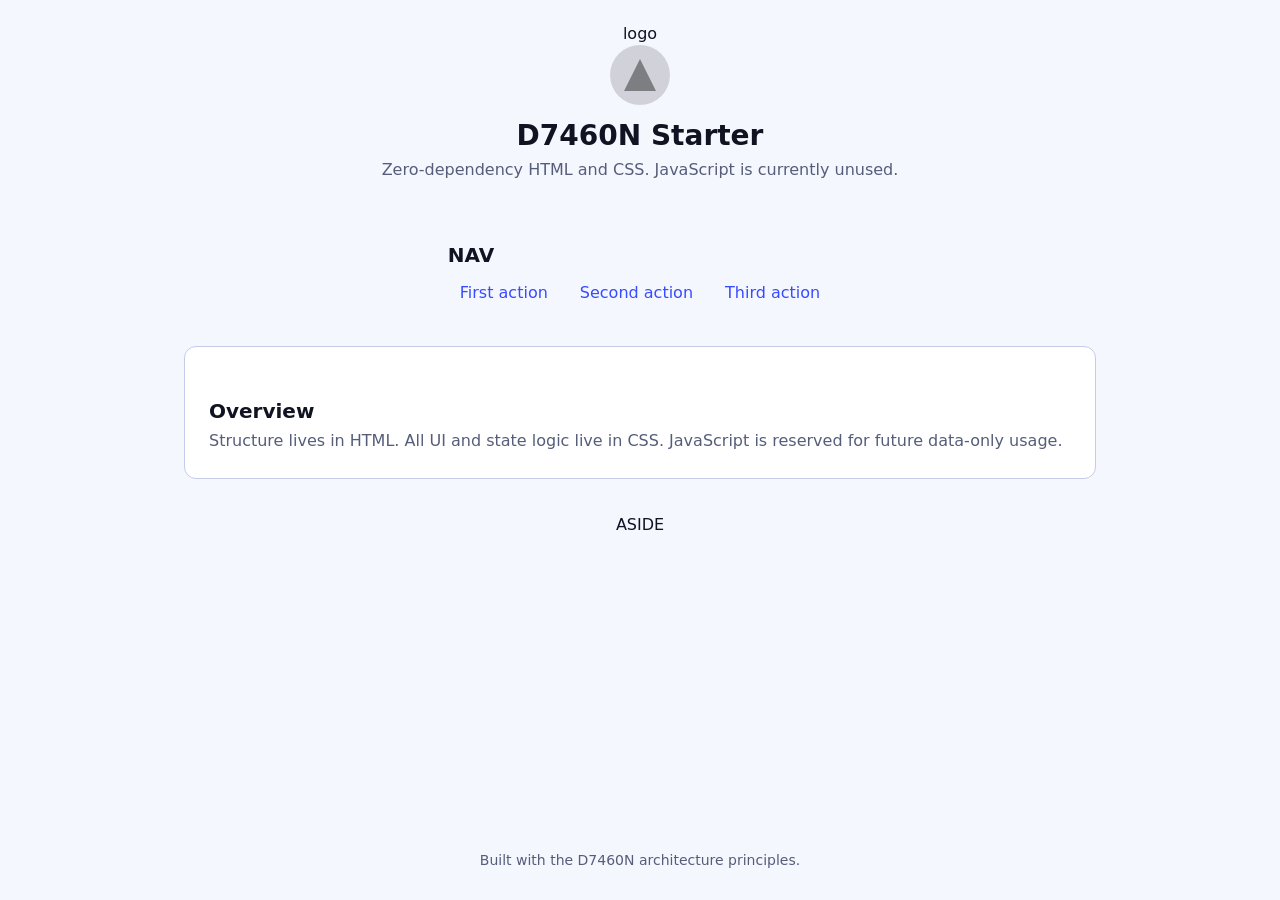
<file: index.html>
<!doctype html>
<html lang="en">
  <head>
    <meta charset="utf-8" />
    <meta name="viewport" content="width=device-width, initial-scale=1" />
    <meta name="color-scheme" content="light dark" />
    <title>D7460N Starter</title>
    <!-- Global tokens / themes -->
    <link rel="stylesheet" href="assets/css/themes.css" />
    <!-- Structure & flow -->
    <link rel="stylesheet" href="assets/css/scaffolding.css" />
    <!-- Type / copy -->
    <link rel="stylesheet" href="assets/css/typography.css" />
    <!-- Accessibility UX (focus, motion, etc.) -->
    <link rel="stylesheet" href="assets/css/a11y.css" />
    <!-- Transitions and motion primitives -->
    <link rel="stylesheet" href="assets/css/transitions.css" />
    <!-- Page-specific layout rules -->
    <link rel="stylesheet" href="assets/css/layout.css" />
    <!-- Responsive adjustments -->
    <link rel="stylesheet" href="assets/css/responsive.css" />
    <!-- SPA / view-transition hooks (optional) -->
    <link rel="stylesheet" href="assets/css/spa.css" />
    <!-- PWA / standalone display tweaks (optional) -->
    <link rel="stylesheet" href="assets/css/pwa.css" />
  </head>

  <body>
    <header>
      <app-logo>logo</app-logo>
      <figure>
        <img src="assets/images/brand/logo.svg" alt="Project logo" />
        <figcaption>
          <h1>D7460N Starter</h1>
        </figcaption>
      </figure>
      <p>Zero-dependency HTML and CSS. JavaScript is currently unused.</p>
    </header>
    <nav>
      <h2>NAV</h2>
        <nav aria-label="Primary navigation">
          <ul>
            <li><a href="#">First action</a></li>
            <li><a href="#">Second action</a></li>
            <li><a href="#">Third action</a></li>
          </ul>
        </nav>
    </nav>
    <main>
      <article>
      <section>
        <h2>Overview</h2>
        <p>
          Structure lives in HTML. All UI and state logic live in CSS. JavaScript is reserved for
          future data-only usage.
        </p>
      </section>
      </article>
    </main>
    <aside>ASIDE</aside>
    <footer>
      <p>Built with the D7460N architecture principles.</p>
    </footer>
  </body>
</html>
</file>
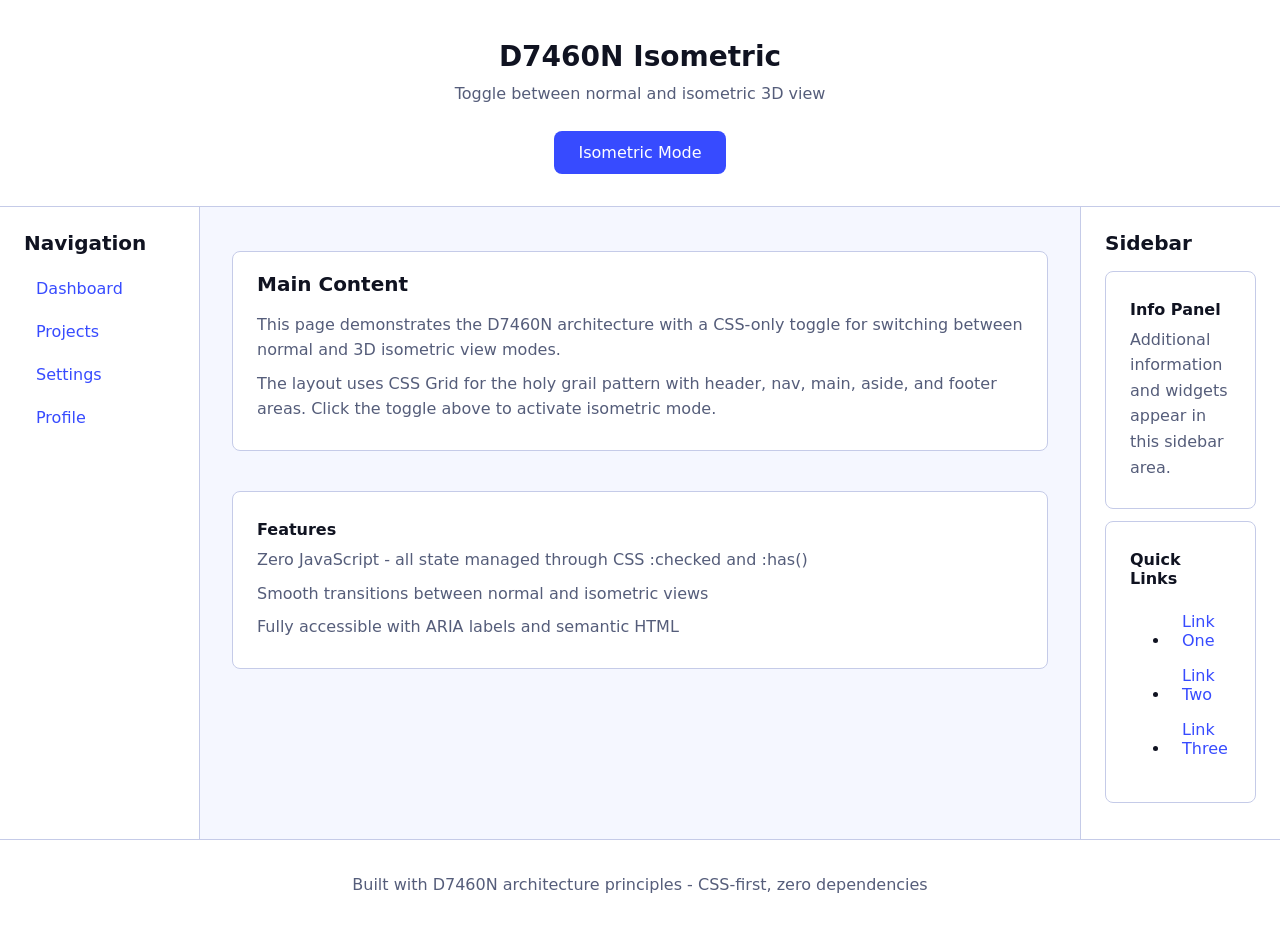
<file: isometric/index.html>
<!doctype html>
<html lang="en">
  <head>
    <meta charset="utf-8" />
    <meta name="viewport" content="width=device-width, initial-scale=1" />
    <meta name="color-scheme" content="light dark" />
    <title>D7460N Isometric Layout</title>
    <link rel="stylesheet" href="styles.css" />
  </head>
  <body>
    <header>
      <figure>
        <figcaption>
          <h1>D7460N Isometric</h1>
        </figcaption>
      </figure>
      <p>Toggle between normal and isometric 3D view</p>
      <label role="button" aria-label="Toggle isometric view">
        <span>Isometric Mode</span>
        <input type="checkbox" />
      </label>
    </header>
    <nav>
      <h2>Navigation</h2>
      <ul>
        <li><a href="#">Dashboard</a></li>
        <li><a href="#">Projects</a></li>
        <li><a href="#">Settings</a></li>
        <li><a href="#">Profile</a></li>
      </ul>
    </nav>
    <main>
      <article>
        <section>
          <h2>Main Content</h2>
          <p>
            This page demonstrates the D7460N architecture with a CSS-only toggle
            for switching between normal and 3D isometric view modes.
          </p>
          <p>
            The layout uses CSS Grid for the holy grail pattern with header, nav,
            main, aside, and footer areas. Click the toggle above to activate
            isometric mode.
          </p>
        </section>
        <section>
          <h3>Features</h3>
          <p>Zero JavaScript - all state managed through CSS :checked and :has()</p>
          <p>Smooth transitions between normal and isometric views</p>
          <p>Fully accessible with ARIA labels and semantic HTML</p>
        </section>
      </article>
    </main>
    <aside>
      <h2>Sidebar</h2>
      <section>
        <h3>Info Panel</h3>
        <p>Additional information and widgets appear in this sidebar area.</p>
      </section>
      <section>
        <h3>Quick Links</h3>
        <ul>
          <li><a href="#">Link One</a></li>
          <li><a href="#">Link Two</a></li>
          <li><a href="#">Link Three</a></li>
        </ul>
      </section>
    </aside>
    <footer>
      <p>Built with D7460N architecture principles - CSS-first, zero dependencies</p>
    </footer>
  </body>
</html>
</file>
<file: assets/css/themes.css>
:root {
  color-scheme: light dark;

  --bg-page: light-dark(#f5f7ff, #050816);
  --bg-panel: light-dark(#ffffff, #0b1020);
  --border-panel: light-dark(#c5cbe8, rgba(255, 255, 255, 0.08));
  --text-main: light-dark(#101321, #e6e9f0);
  --text-muted: light-dark(#555d7a, #9ba4c4);
  --accent: light-dark(#374bff, #7c5cff);
}
</file>
<file: assets/css/scaffolding.css>
*,
*::before,
*::after {
  box-sizing: border-box;
}

body {
  margin: 0;
  min-height: 100vh;
  display: flex;
  flex-direction: column;
  align-items: center;
  background-color: var(--bg-page);
  color: var(--text-main);
}

header,
main,
footer {
  width: 100%;
  max-width: 960px;
  padding: 1.5rem;
}

header {
  text-align: center;
}

main {
  display: block;
}
</file>
<file: assets/css/typography.css>
body {
  font-family: system-ui, -apple-system, blinkmacsystemfont, "Segoe UI", sans-serif;
}

h1 {
  margin: 0.5rem 0 0;
  font-size: 1.75rem;
}

h2 {
  margin: 2rem 0 0.5rem;
  font-size: 1.25rem;
}

p {
  margin: 0.5rem 0;
  color: var(--text-muted);
}
</file>
<file: assets/css/a11y.css>
a:focus-visible {
  outline: 2px solid var(--accent);
  outline-offset: 2px;
}

@media (prefers-reduced-motion: reduce) {
  * {
    scroll-behavior: auto !important;
    animation-duration: 0.001ms !important;
    animation-iteration-count: 1 !important;
    transition-duration: 0.001ms !important;
  }
}
</file>
<file: assets/css/transitions.css>
:root {
  --transition-duration: 250ms;
  --transition-timing-function: ease-out;
}

* {
  transition-property: color, background-color, border-color, box-shadow, transform, display;
  transition-duration: var(--transition-duration);
  transition-timing-function: var(--transition-timing-function);
}
</file>
<file: assets/css/layout.css>
figure {
  margin: 0;
}

img {
  width: 64px;
  height: auto;
}

section {
  padding: 1.25rem 1.5rem;
  margin-block: 0.75rem;
  background-color: var(--bg-panel);
  border-radius: 0.75rem;
  border: 1px solid var(--border-panel);
}

nav ul {
  list-style: none;
  padding: 0;
  margin: 0.5rem 0 0;
  display: grid;
  gap: 0.5rem;
}

a {
  display: inline-block;
  padding: 0.5rem 0.75rem;
  text-decoration: none;
  color: var(--accent);
}

a:hover {
  text-decoration: underline;
}

footer {
  margin-top: auto;
  text-align: center;
  font-size: 0.875rem;
}
</file>
<file: assets/css/responsive.css>
@media (min-width: 720px) {
  main section {
    margin-inline: auto;
  }

  nav ul {
    grid-auto-flow: column;
    justify-content: center;
  }
}
</file>
<file: assets/css/spa.css>
/* SPA-specific behaviors, e.g. view-transition names, can go here. */
/* Intentionally empty for now. */
</file>
<file: assets/css/pwa.css>
@media (display-mode: standalone) {
  body {
    padding-top: 0.5rem;
  }
}
</file>
<file: isometric/styles.css>
/* ===================================
   D7460N Isometric Layout Styles
   CSS-only toggle between normal and 3D isometric view
   =================================== */

/* Theme Variables */
:root {
  color-scheme: light dark;
  
  --bg-page: light-dark(#f5f7ff, #050816);
  --bg-panel: light-dark(#ffffff, #0b1020);
  --border-panel: light-dark(#c5cbe8, rgba(255, 255, 255, 0.08));
  --text-main: light-dark(#101321, #e6e9f0);
  --text-muted: light-dark(#555d7a, #9ba4c4);
  --accent: light-dark(#374bff, #7c5cff);
  
  --transition-duration: 600ms;
  --transition-timing-function: cubic-bezier(0.4, 0, 0.2, 1);
}

/* Reset & Base */
*,
*::before,
*::after {
  box-sizing: border-box;
}

/* Body as Grid Container for Holy Grail Layout */
body {
  margin: 0;
  min-height: 100vh;
  display: grid;
  grid-template-columns: 200px 1fr 200px;
  grid-template-rows: auto 1fr auto;
  grid-template-areas:
    "header header header"
    "nav main aside"
    "footer footer footer";
  gap: 0;
  background-color: var(--bg-page);
  color: var(--text-main);
  font-family: system-ui, -apple-system, BlinkMacSystemFont, "Segoe UI", sans-serif;
  perspective: 2000px;
  perspective-origin: 50% 50%;
  transition-property: perspective, perspective-origin;
  transition-duration: var(--transition-duration);
  transition-timing-function: var(--transition-timing-function);
}

/* Grid Area Assignments */
header {
  grid-area: header;
  background-color: var(--bg-panel);
  border-bottom: 1px solid var(--border-panel);
  padding: 2rem;
  text-align: center;
  transform-origin: center center;
  transition: transform var(--transition-duration) var(--transition-timing-function),
              background-color var(--transition-duration) var(--transition-timing-function);
}

nav {
  grid-area: nav;
  background-color: var(--bg-panel);
  border-right: 1px solid var(--border-panel);
  padding: 1.5rem;
  transform-origin: right center;
  transition: transform var(--transition-duration) var(--transition-timing-function),
              background-color var(--transition-duration) var(--transition-timing-function);
}

main {
  grid-area: main;
  padding: 2rem;
  transform-origin: center center;
  transition: transform var(--transition-duration) var(--transition-timing-function);
}

aside {
  grid-area: aside;
  background-color: var(--bg-panel);
  border-left: 1px solid var(--border-panel);
  padding: 1.5rem;
  transform-origin: left center;
  transition: transform var(--transition-duration) var(--transition-timing-function),
              background-color var(--transition-duration) var(--transition-timing-function);
}

footer {
  grid-area: footer;
  background-color: var(--bg-panel);
  border-top: 1px solid var(--border-panel);
  padding: 1.5rem;
  text-align: center;
  transform-origin: center center;
  transition: transform var(--transition-duration) var(--transition-timing-function),
              background-color var(--transition-duration) var(--transition-timing-function);
}

/* Typography */
h1 {
  margin: 0.5rem 0 0;
  font-size: 1.75rem;
  color: var(--text-main);
}

h2 {
  margin: 0 0 1rem;
  font-size: 1.25rem;
  color: var(--text-main);
}

h3 {
  margin: 0.5rem 0;
  font-size: 1rem;
  color: var(--text-main);
}

p {
  margin: 0.5rem 0;
  color: var(--text-muted);
  line-height: 1.6;
}

figure {
  margin: 0;
}

/* Sections */
section {
  padding: 1.25rem 1.5rem;
  margin-block: 0.75rem;
  background-color: var(--bg-panel);
  border-radius: 0.5rem;
  border: 1px solid var(--border-panel);
}

article {
  display: grid;
  gap: 1rem;
}

/* Navigation Styles */
nav ul {
  list-style: none;
  padding: 0;
  margin: 0.5rem 0 0;
  display: grid;
  gap: 0.5rem;
}

nav li {
  margin: 0;
}

a {
  display: inline-block;
  padding: 0.5rem 0.75rem;
  text-decoration: none;
  color: var(--accent);
  border-radius: 0.25rem;
  transition: background-color 200ms ease;
}

a:hover {
  background-color: var(--border-panel);
}

a:focus-visible {
  outline: 2px solid var(--accent);
  outline-offset: 2px;
}

/* Toggle Button Styling */
label[role="button"] {
  display: inline-grid;
  grid-template-columns: 1fr;
  align-items: center;
  gap: 0.5rem;
  padding: 0.75rem 1.5rem;
  margin-top: 1rem;
  background-color: var(--accent);
  color: white;
  border-radius: 0.5rem;
  cursor: pointer;
  user-select: none;
  transition: background-color 200ms ease, transform 100ms ease;
}

label[role="button"]:hover {
  background-color: color-mix(in srgb, var(--accent) 85%, black);
  transform: translateY(-2px);
}

label[role="button"]:active {
  transform: translateY(0);
}

/* Hide the checkbox but keep it functional */
label[role="button"] input[type="checkbox"] {
  position: absolute;
  opacity: 0;
  pointer-events: none;
  width: 0;
  height: 0;
}

/* Visual indicator when checkbox is checked */
body:has(label[role="button"] input[type="checkbox"]:checked) label[role="button"] {
  background-color: color-mix(in srgb, var(--accent) 60%, white);
}

/* ===================================
   ISOMETRIC MODE TRANSFORMS
   Activated when checkbox is :checked
   =================================== */

/* Transform the entire grid when toggle is checked */
body:has(label[role="button"] input[type="checkbox"]:checked) {
  perspective: 3000px;
  perspective-origin: 50% 30%;
}

/* Header - Top face of the 3D layout */
body:has(label[role="button"] input[type="checkbox"]:checked) header {
  transform: rotateX(60deg) translateZ(100px) translateY(-80px);
}

/* Nav - Left side panel */
body:has(label[role="button"] input[type="checkbox"]:checked) nav {
  transform: rotateY(30deg) rotateX(15deg) translateX(-20px) translateZ(50px);
}

/* Main - Center elevated content */
body:has(label[role="button"] input[type="checkbox"]:checked) main {
  transform: rotateX(15deg) rotateY(-5deg) translateZ(120px) scale(1.05);
}

/* Aside - Right side panel */
body:has(label[role="button"] input[type="checkbox"]:checked) aside {
  transform: rotateY(-30deg) rotateX(15deg) translateX(20px) translateZ(50px);
}

/* Footer - Bottom face */
body:has(label[role="button"] input[type="checkbox"]:checked) footer {
  transform: rotateX(-60deg) translateZ(100px) translateY(80px);
}

/* Add subtle shadows in isometric mode for depth */
body:has(label[role="button"] input[type="checkbox"]:checked) header,
body:has(label[role="button"] input[type="checkbox"]:checked) nav,
body:has(label[role="button"] input[type="checkbox"]:checked) aside,
body:has(label[role="button"] input[type="checkbox"]:checked) footer {
  box-shadow: 0 20px 60px rgba(0, 0, 0, 0.3);
}

body:has(label[role="button"] input[type="checkbox"]:checked) main {
  box-shadow: 0 30px 80px rgba(0, 0, 0, 0.4);
}

/* Accessibility: Respect reduced motion preference */
@media (prefers-reduced-motion: reduce) {
  * {
    transition-duration: 0.01s !important;
    animation-duration: 0.01s !important;
  }
  
  body:has(label[role="button"] input[type="checkbox"]:checked) header,
  body:has(label[role="button"] input[type="checkbox"]:checked) nav,
  body:has(label[role="button"] input[type="checkbox"]:checked) main,
  body:has(label[role="button"] input[type="checkbox"]:checked) aside,
  body:has(label[role="button"] input[type="checkbox"]:checked) footer {
    transform: none;
  }
}

/* Responsive: Stack layout on smaller screens */
@media (max-width: 768px) {
  body {
    grid-template-columns: 1fr;
    grid-template-rows: auto auto 1fr auto auto;
    grid-template-areas:
      "header"
      "nav"
      "main"
      "aside"
      "footer";
  }
  
  nav,
  aside {
    border: none;
    border-top: 1px solid var(--border-panel);
    border-bottom: 1px solid var(--border-panel);
  }
  
  /* Adjust isometric transforms for mobile */
  body:has(label[role="button"] input[type="checkbox"]:checked) header {
    transform: rotateX(45deg) translateZ(50px) translateY(-40px);
  }
  
  body:has(label[role="button"] input[type="checkbox"]:checked) nav,
  body:has(label[role="button"] input[type="checkbox"]:checked) aside {
    transform: rotateX(15deg) translateZ(30px);
  }
  
  body:has(label[role="button"] input[type="checkbox"]:checked) main {
    transform: rotateX(20deg) translateZ(60px) scale(1.02);
  }
  
  body:has(label[role="button"] input[type="checkbox"]:checked) footer {
    transform: rotateX(-45deg) translateZ(50px) translateY(40px);
  }
}
</file>
